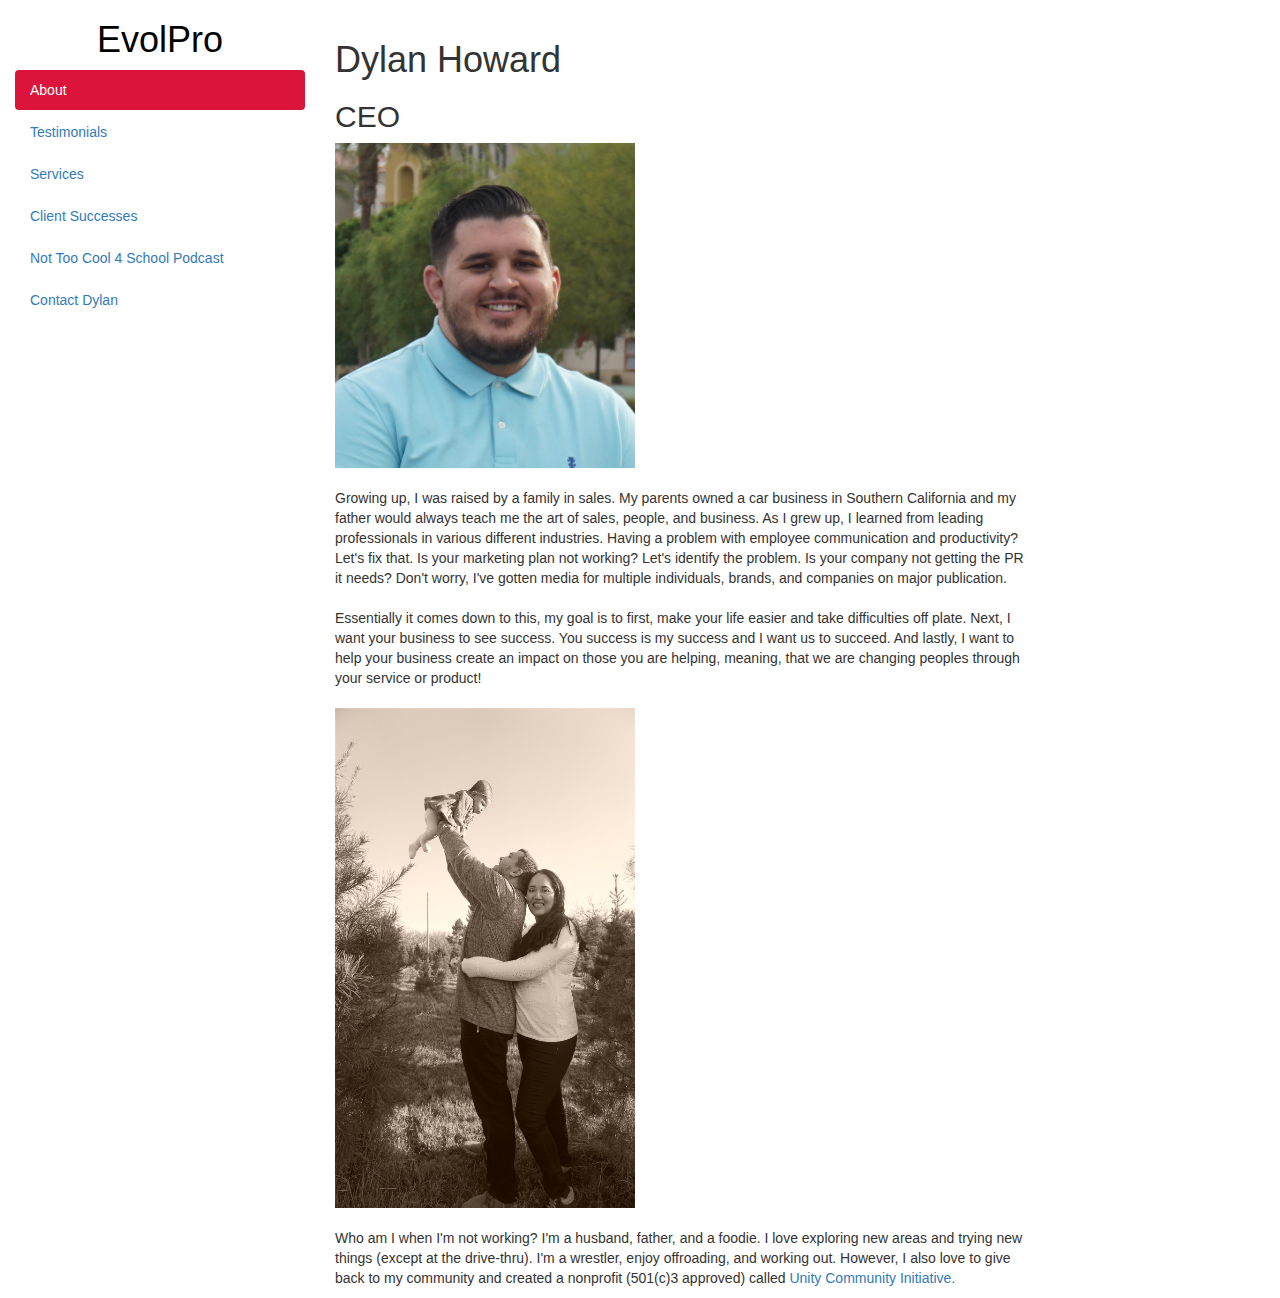
<file: about.html>
<!DOCTYPE html>
<html lang="en">
<head>
	
	<!-- Global site tag (gtag.js) - Google Analytics -->
<script async src="https://www.googletagmanager.com/gtag/js?id=G-W3NE774Z3F"></script>
<script>
  window.dataLayer = window.dataLayer || [];
  function gtag(){dataLayer.push(arguments);}
  gtag('js', new Date());

  gtag('config', 'G-W3NE774Z3F');
</script>
	
	<title>About EvolPro</title>
	<meta charset="utf-8">
	<meta name="viewport" content="width=device-width, initial-scale=1">
	<link rel="stylesheet" href="https://maxcdn.bootstrapcdn.com/bootstrap/3.3.7/css/bootstrap.min.css">
	<script src="https://ajax.googleapis.com/ajax/libs/jquery/3.2.1/jquery.min.js"></script>
	<script src="https://maxcdn.bootstrapcdn.com/bootstrap/3.3.7/js/bootstrap.min.js"></script>
	<style>
		/* Set height of the grid so .sidenav can be 100% (adjust as needed) */
		.row.content {height: 700px}

		/* Set gray background color and 100% height */
		.sidenav {
			background-color: #fff;
			height: 100%;
		}

		/* On small screens, set height to 'auto' for the grid */
		@media screen and (max-width: 767px) {
			.row.content {height: auto;} 
		}

		.nav>li.active>a{
			text-decoration: none;
			color: #fff;
			background-color: crimson;
		}

		.nav>li.active>a:hover,
		.nav>li>a:hover,
		.nav>li>a:focus {
			text-decoration: none;
			color: #fff;
			background-color: crimson;
		}
	</style>
</head>
<body>

	<nav class="navbar navbar-inverse visible-xs">
		<div class="container-fluid">
			<div class="navbar-header">
				<button type="button" class="navbar-toggle" data-toggle="collapse" data-target="#myNavbar">
					<span class="icon-bar"></span>
					<span class="icon-bar"></span>
					<span class="icon-bar"></span>                        
				</button>
				<a class="navbar-brand" href="index.html">EvolPro</a>
			</div>
			<div class="collapse navbar-collapse" id="myNavbar">
				<ul class="nav navbar-nav">
					<li class="active"><a href="about.html">About</a></li>
					<li><a href="clients.html">Testimonials</a></li>
					<li><a href="services.html">Services</a></li>
					<li><a href="pastwork.html">Client Successes</a></li>
					<li><a href="NTC4S.html">Not Too Cool 4 School Podcast</a></li>
					<li><a href="mailto:evolpro2020@gmail.com">Contact Dylan</a></li>
				</ul>
			</div>
		</div>
	</nav>

	<div class="container-fluid">
		<div class="row content">
			<div class="col-sm-3 hidden-xs">
				<h1 style="color:#333333; text-align: center"><a style="color: black" href="index.html">EvolPro</a></h1>
				<ul class="nav nav-pills nav-stacked">
					<li class="active"><a href="about.html">About</a></li>
					<li><a href="clients.html">Testimonials</a></li>
					<li><a href="services.html">Services</a></li>
					<li><a href="pastwork.html">Client Successes</a></li>
					<li><a href="NTC4S.html">Not Too Cool 4 School Podcast</a></li>
					<li><a href="mailto:evolpro2020@gmail.com">Contact Dylan</a></li>
				</ul><br>
			</div>
			<br>

			<div class="col-sm-9">
				<h1>Dylan Howard</h1>
				<h2>CEO</h2>
				<div class="row">
					<div class="col-sm-9">
					<img src="Dylan-Howard.JPG" alt="Dylan Howard" height="325px" width="300px"><br><br>	
						<p>Growing up, I was raised by a family in sales. My parents owned a car business in 
						Southern California and my father would always teach me the art of sales, people, and business. As I grew 
						up, I learned from leading professionals in various different industries. Having 
						a problem with employee communication and productivity? Let's fix that. Is your marketing plan not
						working? Let's identify the problem. Is your company not getting the PR it needs? Don't worry, 
						I've gotten media for multiple individuals, brands, and companies on major publication.<br><br>
						
						Essentially it comes down to this, my goal is to first, make your life easier and take difficulties off 
						plate. Next, I want your business to see success. You success is my success and I want us to succeed. And lastly, 
						I want to help your business create an impact on those you are helping, meaning, that we are changing peoples 
						through your service or product!<br><br> 
							
						<img src="Fam-1.jpg" alt="family" height="500px" width="300px"><br><br>
						
						Who am I when I'm not working? I'm a husband, father, and a foodie. I love exploring new areas and trying 
						new things (except at the drive-thru). I'm a wrestler, enjoy offroading, and working out. However, I also love to give back to 
						my community and created a nonprofit (501(c)3 approved) called 
						<a href="http://www.unityscholarship.org/">Unity Community Initiative.</a>
						  </p>
					</div>
				</div>
			</div>
		</div>
	</div>
</body>
</html>
</file>
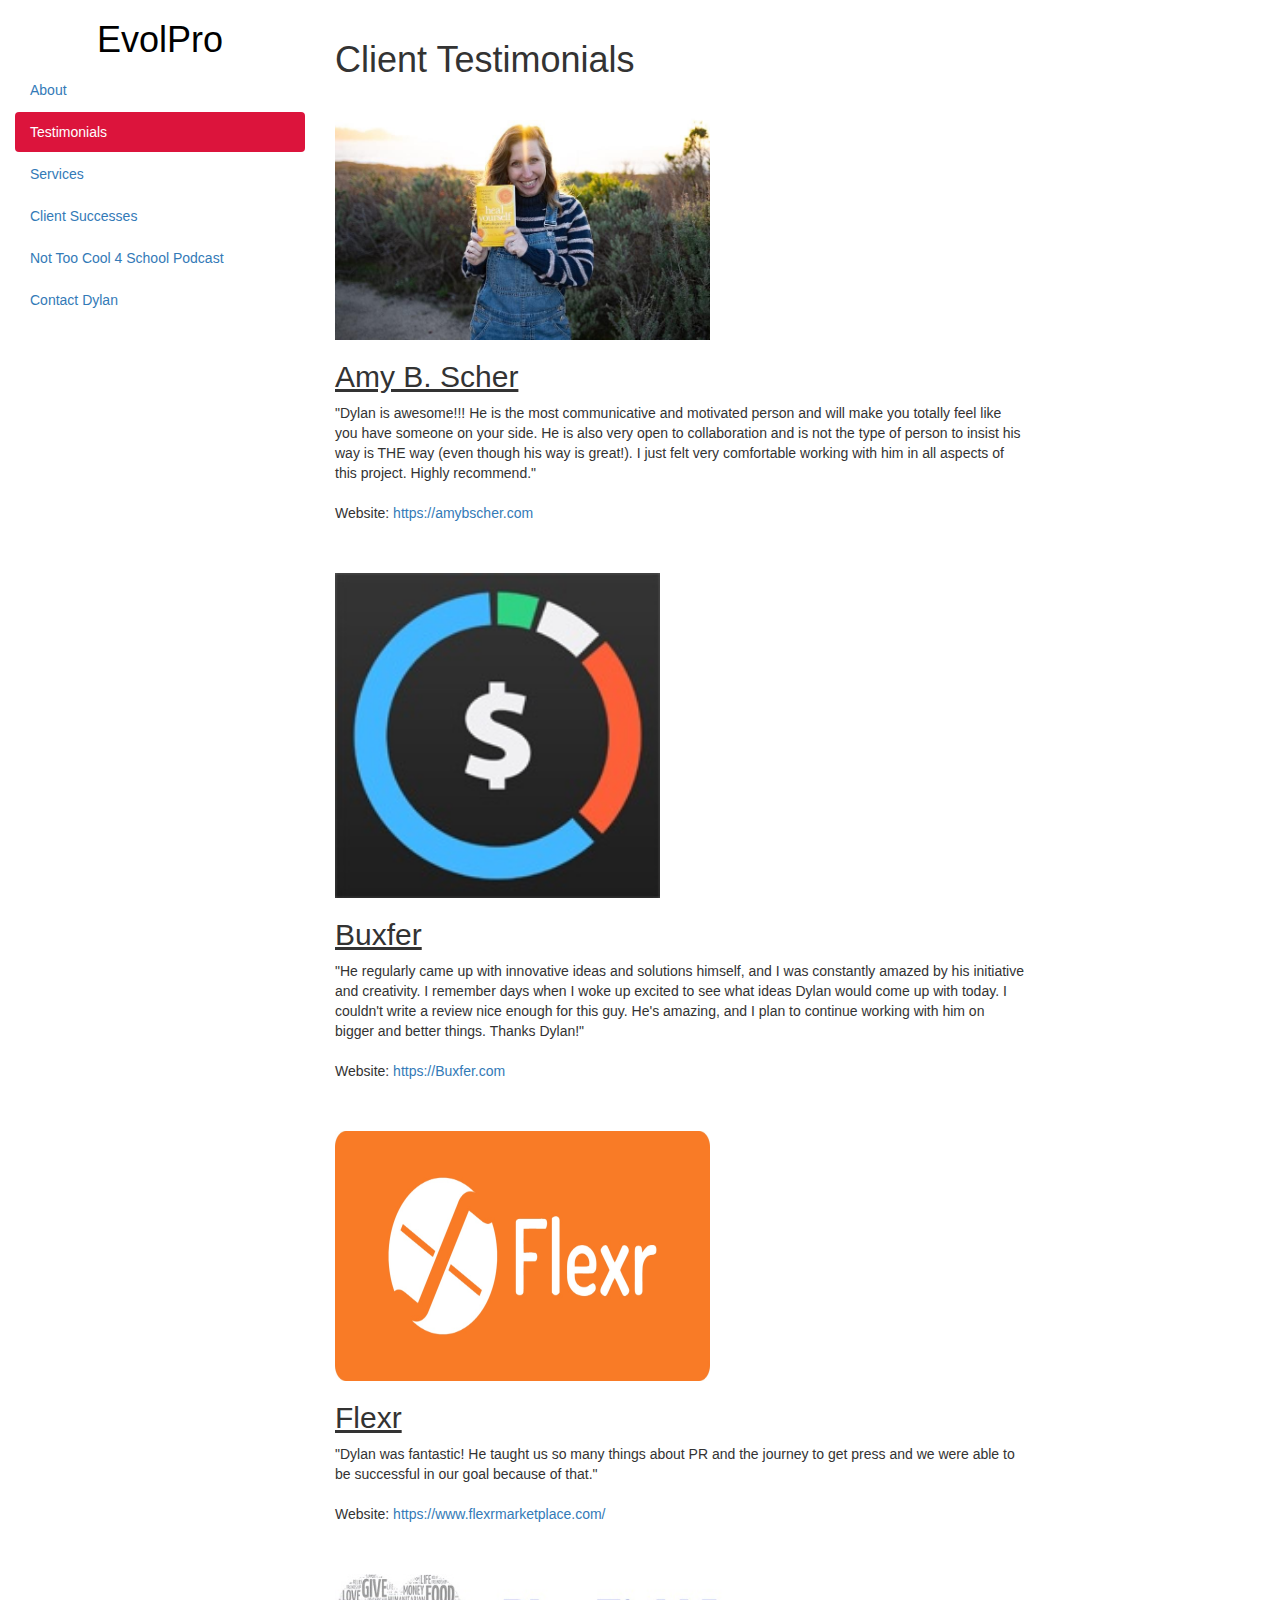
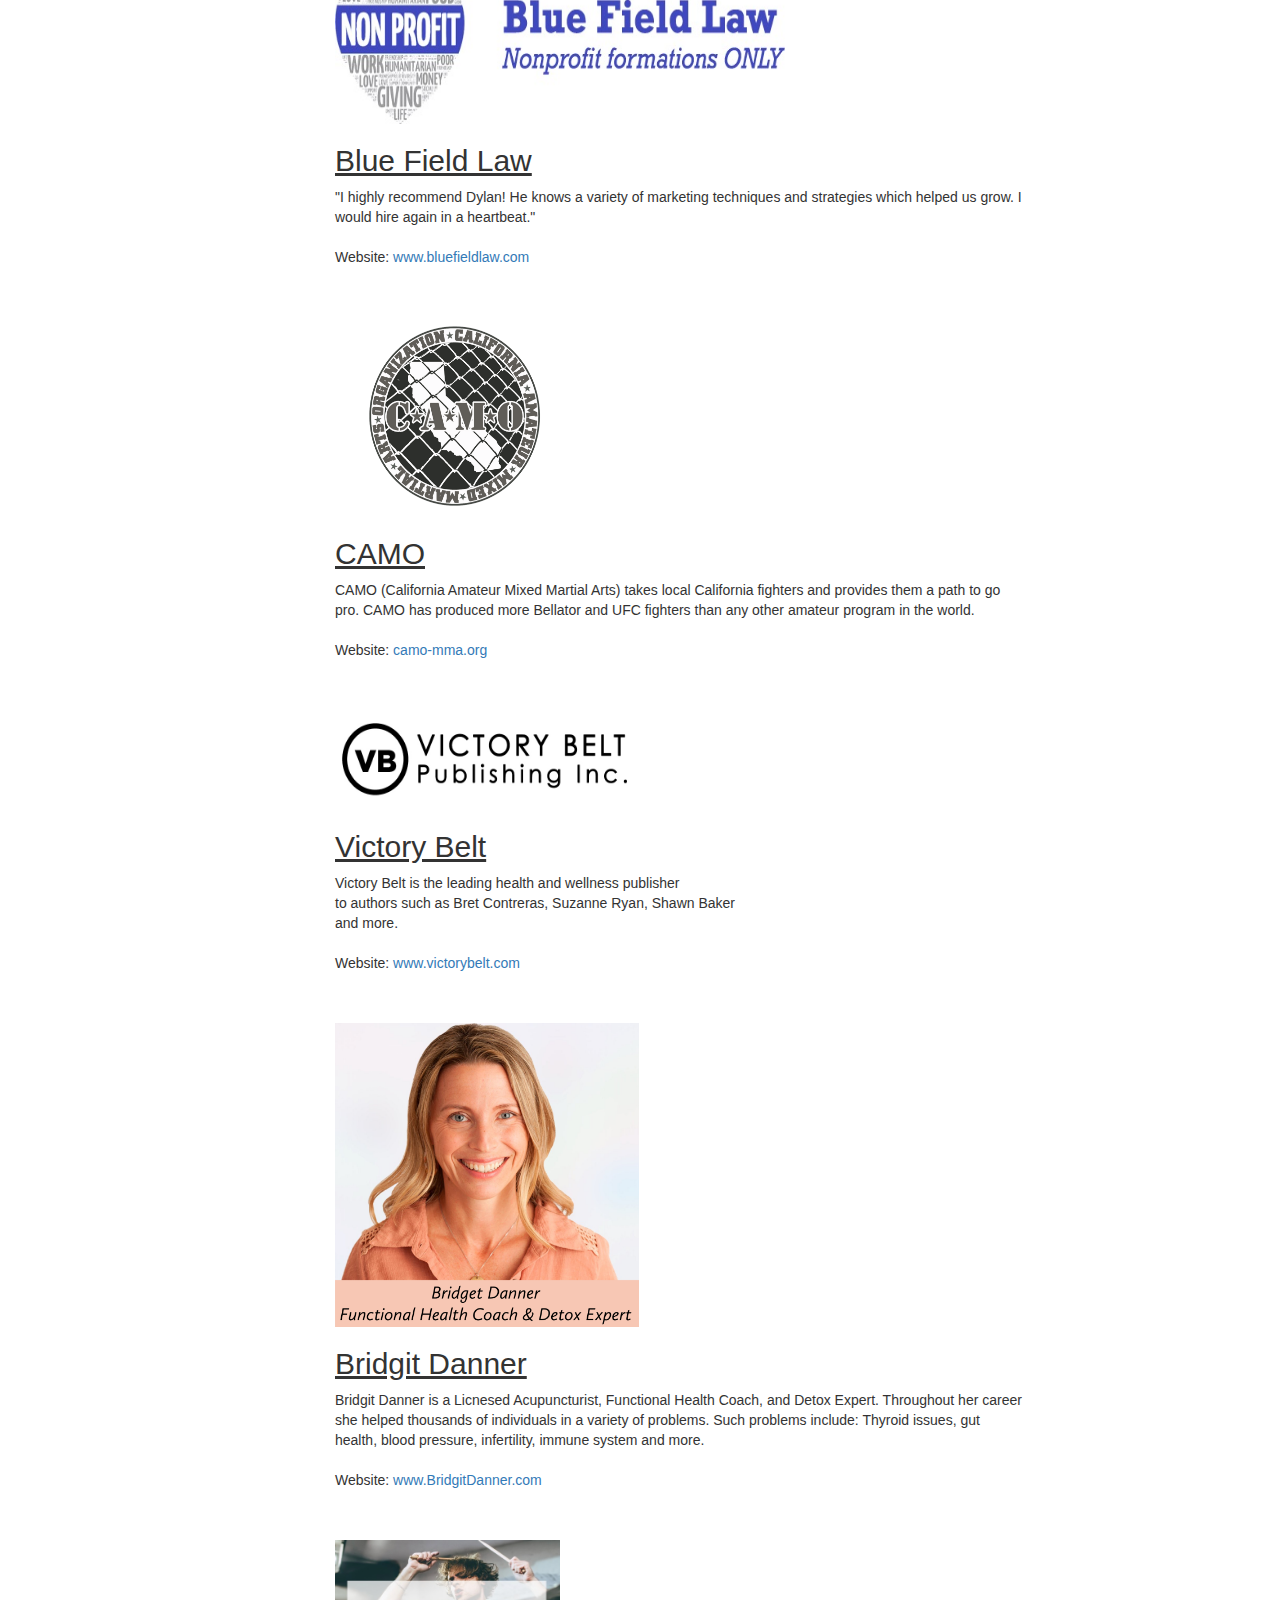
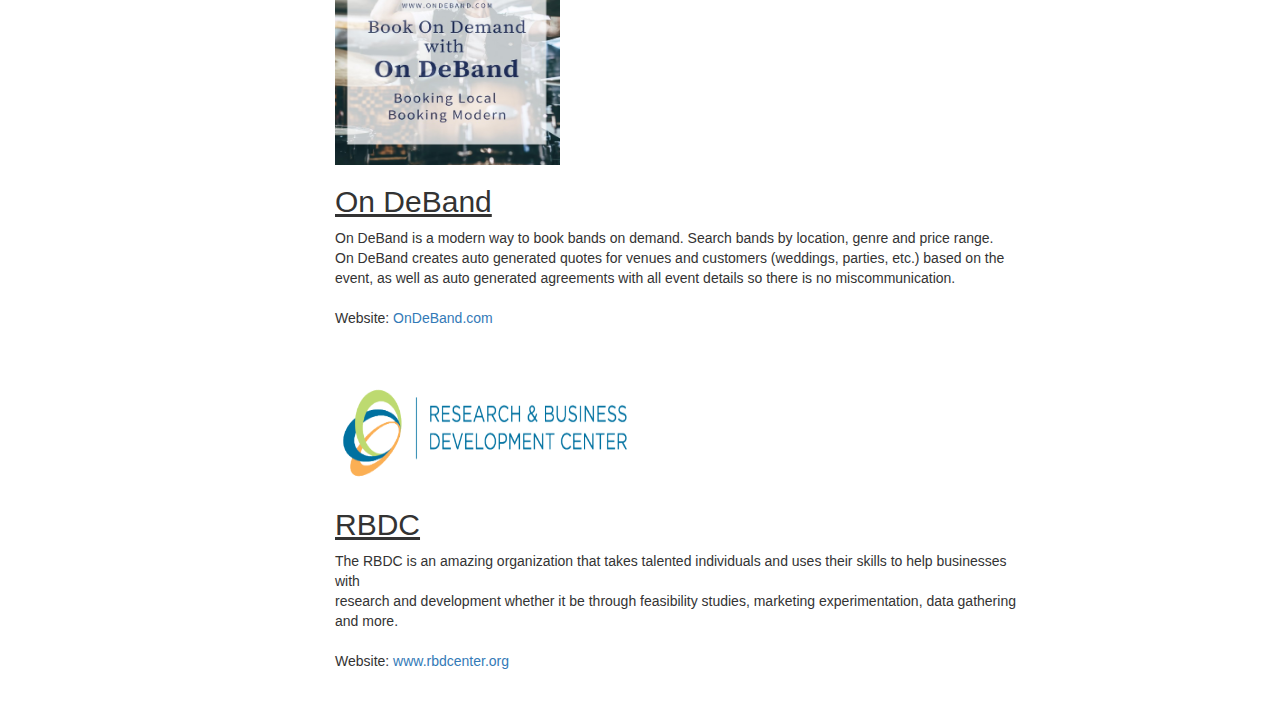
<file: clients.html>
<!DOCTYPE html>
<html lang="en">
<head>
	
	<!-- Global site tag (gtag.js) - Google Analytics -->
<script async src="https://www.googletagmanager.com/gtag/js?id=G-W3NE774Z3F"></script>
<script>
  window.dataLayer = window.dataLayer || [];
  function gtag(){dataLayer.push(arguments);}
  gtag('js', new Date());

  gtag('config', 'G-W3NE774Z3F');
</script>
		
	<title>Client Testimonials</title>
	<meta charset="utf-8">
	<meta name="viewport" content="width=device-width, initial-scale=1">
	<link rel="stylesheet" href="https://maxcdn.bootstrapcdn.com/bootstrap/3.3.7/css/bootstrap.min.css">
	<script src="https://ajax.googleapis.com/ajax/libs/jquery/3.2.1/jquery.min.js"></script>
	<script src="https://maxcdn.bootstrapcdn.com/bootstrap/3.3.7/js/bootstrap.min.js"></script>
	<style>
		/* Set height of the grid so .sidenav can be 100% (adjust as needed) */
		.row.content {height: 700px}

		/* Set gray background color and 100% height */
		.sidenav {
			background-color: #fff;
			height: 100%;
		}

		/* On small screens, set height to 'auto' for the grid */
		@media screen and (max-width: 767px) {
			.row.content {height: auto;} 
		}

		.nav>li.active>a{
			text-decoration: none;
			color: #fff;
			background-color: crimson;
		}

		.nav>li.active>a:hover,
		.nav>li>a:hover,
		.nav>li>a:focus {
			text-decoration: none;
			color: #fff;
			background-color: crimson;
		}
	</style>
</head>
<body>

	<nav class="navbar navbar-inverse visible-xs">
		<div class="container-fluid">
			<div class="navbar-header">
				<button type="button" class="navbar-toggle" data-toggle="collapse" data-target="#myNavbar">
					<span class="icon-bar"></span>
					<span class="icon-bar"></span>
					<span class="icon-bar"></span>                        
				</button>
				<a class="navbar-brand" href="index.html">EvolPro</a>
			</div>
			<div class="collapse navbar-collapse" id="myNavbar">
				<h1 style="color:#333333; text-align: center"><a style="color: black" href="index.html">EvolPro</a></h1>
				<ul class="nav navbar-nav">
					<li><a href="about.html">About</a></li>
					<li class="active"><a href="clients.html">Testimonials</a></li>
					<li><a href="services.html">Services</a></li>
					<li><a href="pastwork.html">Client Successes</a></li>
					<li><a href="NTC4S.html">Not Too Cool 4 School Podcast</a></li>
					<li><a href="mailto:evolpro2020@gmail.com">Contact Dylan</a></li>
				</ul>
			</div>
		</div>
	</nav>

	<div class="container-fluid">
		<div class="row content">
			<div class="col-sm-3 hidden-xs">
				<h1 style="color:#333333; text-align: center"><a style="color: black" href="index.html">EvolPro</a></h1>
				<ul class="nav nav-pills nav-stacked">
					<li><a href="about.html">About</a></li>
					<li class="active"><a href="clients.html">Testimonials</a></li>
					<li><a href="services.html">Services</a></li>
					<li><a href="pastwork.html">Client Successes</a></li>
					<li><a href="NTC4S.html">Not Too Cool 4 School Podcast</a></li>
					<li><a href="mailto:evolpro2020@gmail.com">Contact Dylan</a></li>
				</ul><br>
			</div>
			<br>

			<div class="col-sm-9">
				<h1>Client Testimonials</h1>
				<div class="row">
					<div class="col-sm-9">
					
					  <img src="43DABA09-0D5E-4F6E-AAE8-E971C246980C.jpeg" alt="Amy" style="width:375px;height:250px;"><br>
						<u><h2>Amy B. Scher</h2></u>
						<p>"Dylan is awesome!!! He is the most communicative and motivated person 
						and will make you totally feel like you have someone on your side.
						He is also very open to collaboration and is not the type of person 
						to insist his way is THE way (even though his way is great!). I just 
						felt very comfortable working with him in all aspects of this project. 
						Highly recommend."  
						<br><br>
						Website: <a href=https://amybscher.com>https://amybscher.com</a></p><br><br> 
						
					 <img src="Buxfer.jpg" alt="Buxfer" style="width:325px;height:325px;"><br>
						<u><h2>Buxfer</h2></u>
						<p>"He regularly came up with innovative ideas and solutions himself, 
						and I was constantly amazed by his initiative and creativity. I remember 
						days when I woke up excited to see what ideas Dylan would come up with today. 
						I couldn't write a review nice enough for this guy. He's amazing, and I plan 
						to continue working with him on bigger and better things. Thanks Dylan!"  
						<br><br>
						Website: <a href=https://Buxfer.com>https://Buxfer.com</a></p><br><br> 
						
						<img src="Flexr.jpg" alt="Flexr" style="width:375px;height:250px;"><br>
						<u><h2>Flexr</h2></u>
						<p>"Dylan was fantastic! He taught us so many things about PR 
						and the journey to get press and we were able to be successful 
						in our goal because of that."
						<br><br>
						Website: <a href=https://www.flexrmarketplace.com/>https://www.flexrmarketplace.com/</a></p><br><br>  
						
						<img src="BFL.jpg" alt="BFL" style="width:450px;height:150px;"><br>
						<u><h2>Blue Field Law</h2></u>
						<p>"I highly recommend Dylan! He knows a variety of marketing techniques and strategies which
						helped us grow. I would hire again in a heartbeat."
						<br><br>
						Website: <a href=www.bluefieldlaw.com>www.bluefieldlaw.com</a></p><br><br>
						
						<img src="logo-camo.png" alt="CAMO" style="width:225px;height:200px;"><br>
						<u><h2>CAMO</h2></u>
						<p>CAMO (California Amateur Mixed Martial Arts) takes local California 
						fighters and provides them a path to go pro. CAMO has produced more Bellator 
						and UFC fighters than any other amateur program in the world.  
						<br><br>
						Website: <a href=http://camo-mma.org/>camo-mma.org</a></p><br><br>
					
						<img src="vb.jpg" alt="VB" style="width:304px;height:100px;"><br>
						<u><h2>Victory Belt</h2></u>
						<p>Victory Belt is the leading health and wellness publisher<br> to authors such
						as Bret Contreras, Suzanne Ryan, Shawn Baker<br> and more.<br><br>
						Website: <a href=http://victorybelt.com/>www.victorybelt.com</a></p><br><br>
		
		                                <img src="Bidgitdanner.png" alt="Bridgit Danner" style="width:304px;height:304px;"><br>
						<u><h2>Bridgit Danner</h2></u>
						<p>Bridgit Danner is a Licnesed Acupuncturist, Functional Health Coach, and Detox Expert.
						Throughout her career she helped thousands of individuals in a variety of problems. Such
						problems include: Thyroid issues, gut health, blood pressure, infertility, immune system 
						and more.<br><br>
						Website: <a href=http://bridgitdanner.com/>www.BridgitDanner.com</a></p><br><br>
		
						<img src="On-DeBand.jpg" alt="On DeBand" style="width:225px;height:225px;"><br>
						<u><h2>On DeBand</h2></u>
						<p>On DeBand is a modern way to book bands on demand. Search bands by location, 
						genre and price range.<br> On DeBand creates auto generated quotes for venues and customers 
						(weddings, parties, etc.) based on the event, as well as auto generated agreements 
						with all event details so there is no miscommunication.
						<br><br>
						Website: <a href=http://ondeband.com/>OnDeBand.com</a></p><br><br>
						
						<img src="rbdc.png" alt="RBDC" style="width:300px;height:110px;"><br>
						<u><h2>RBDC</h2></u>
						<p>The RBDC is an amazing organization that takes talented individuals and
						uses their skills to help businesses with<br> research and development whether 
						it be through feasibility studies, marketing experimentation, data gathering
						and more.<br><br>
						Website: <a href=http://www.rbdcenter.org/>www.rbdcenter.org</a></p><br><br>
					</div>
				</div>
			</div>
		</div>
	</div>
</body>
</html>
</file>
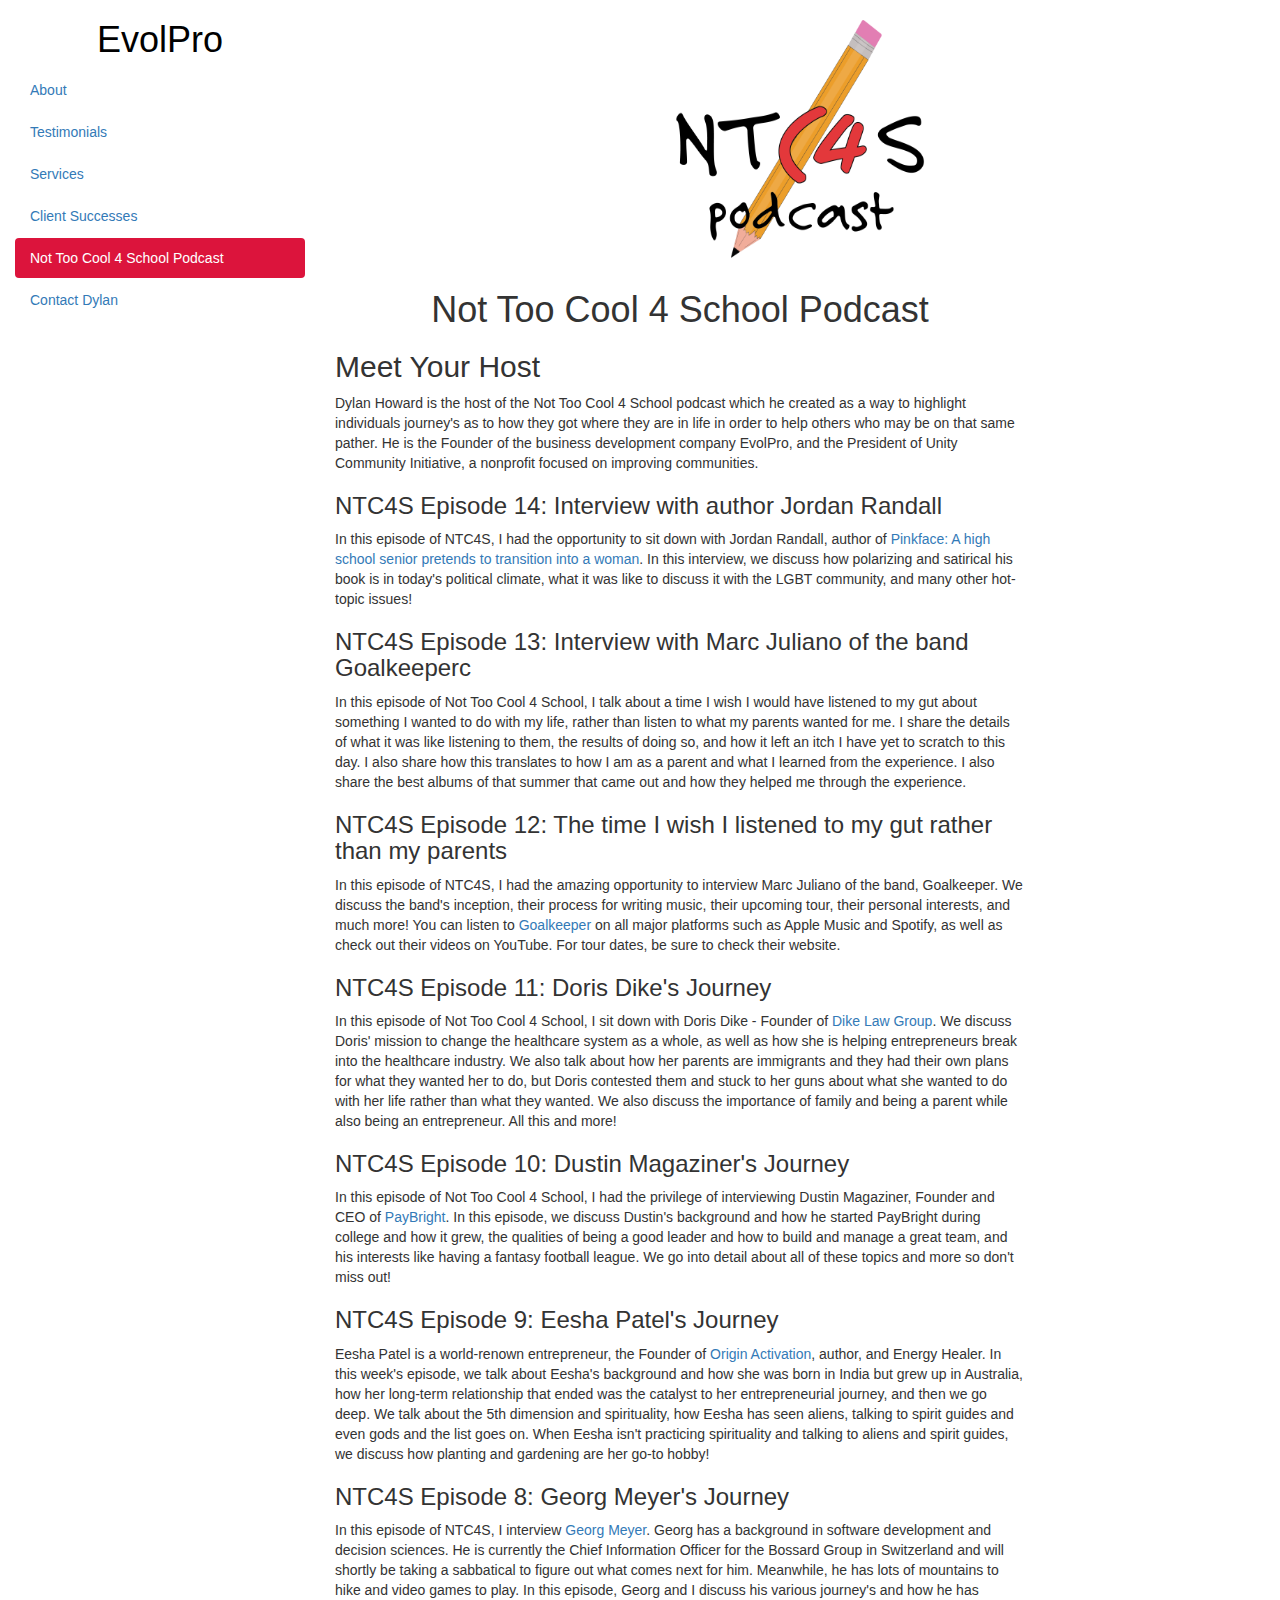
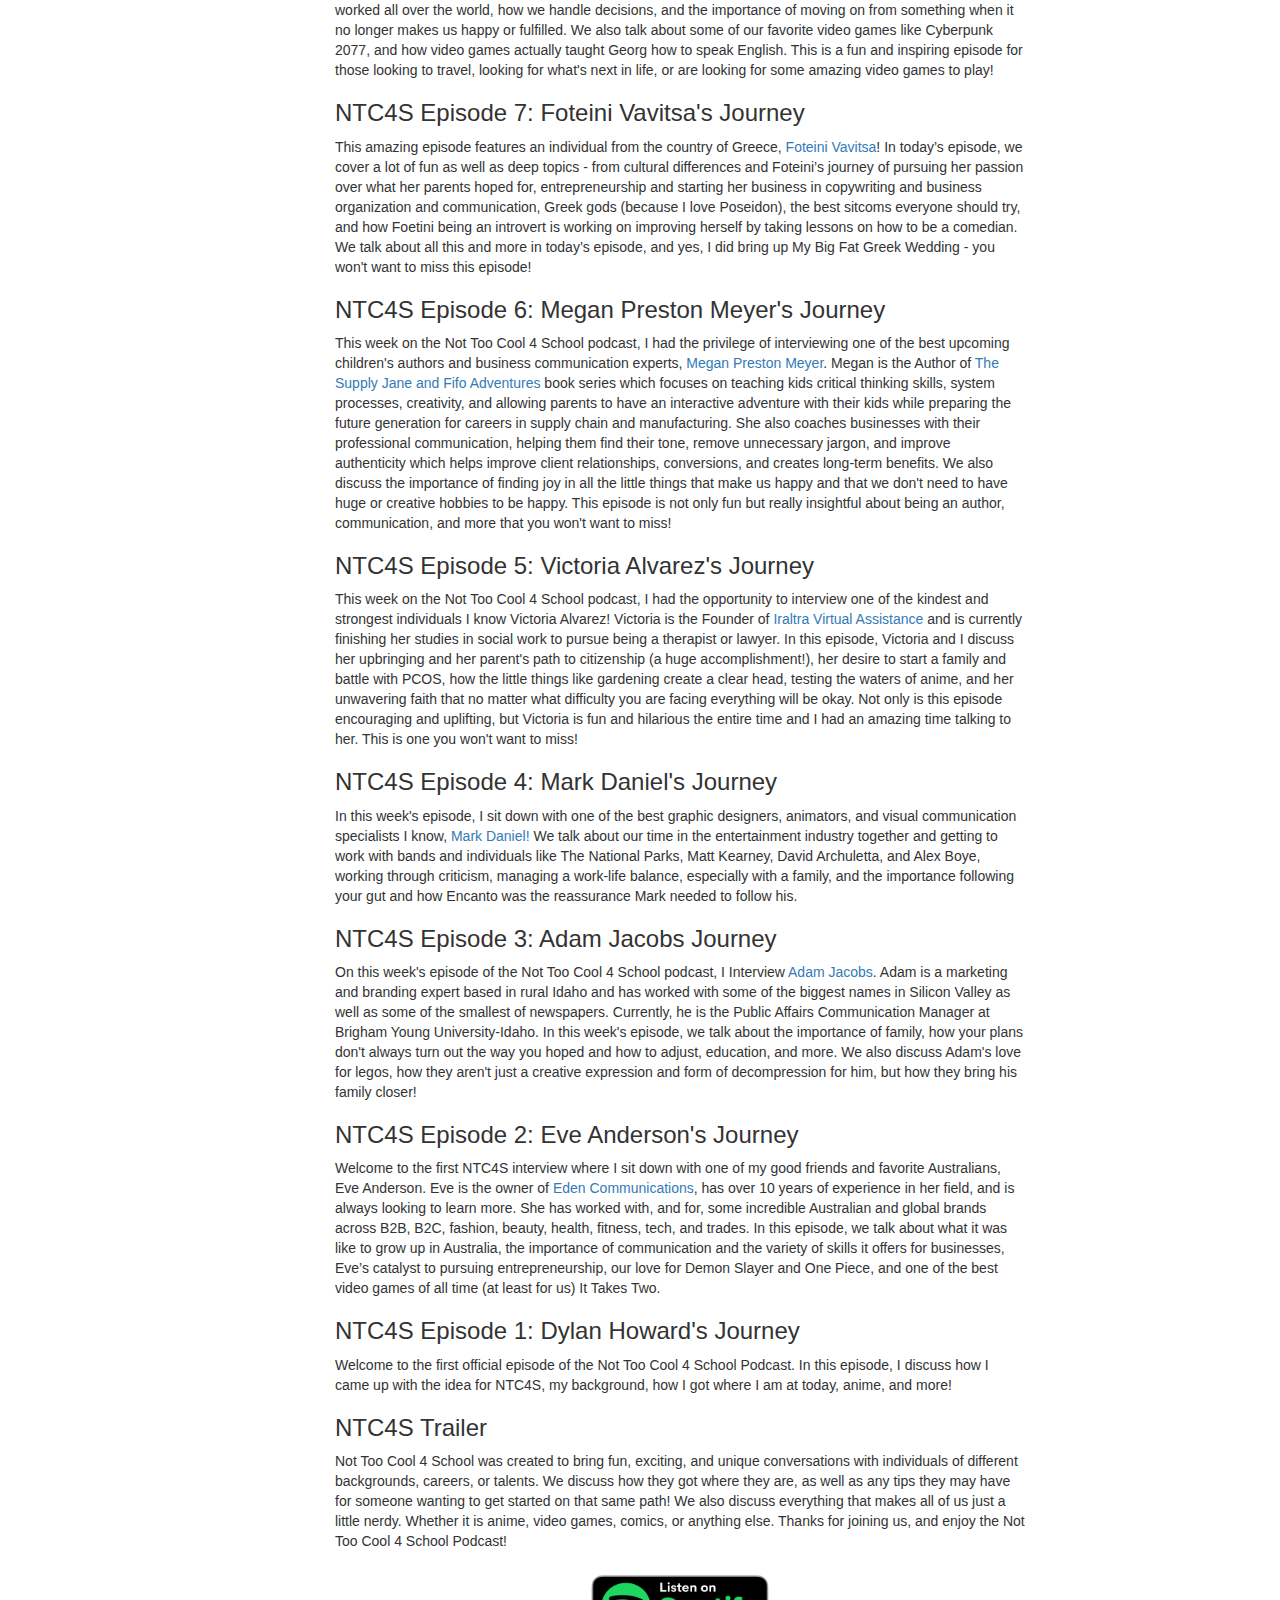
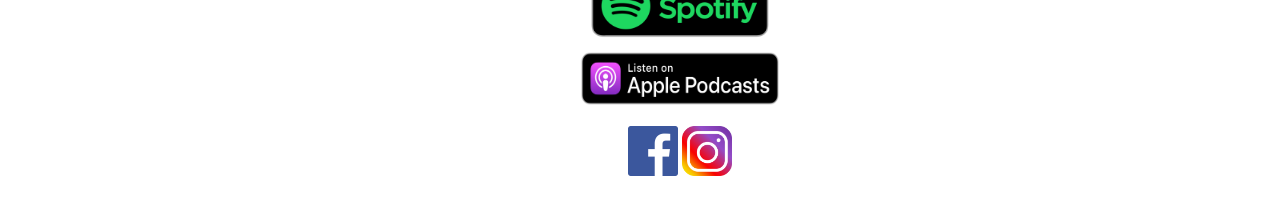
<file: NTC4S.html>
<!DOCTYPE html>
<html lang="en">
<head>
	
	<!-- Global site tag (gtag.js) - Google Analytics -->
<script async src="https://www.googletagmanager.com/gtag/js?id=G-W3NE774Z3F"></script>
<script>
  window.dataLayer = window.dataLayer || [];
  function gtag(){dataLayer.push(arguments);}
  gtag('js', new Date());

  gtag('config', 'G-W3NE774Z3F');
</script>
	
	<title>Not Too Cool 4 School Podcast</title>
	<meta charset="utf-8">
	<meta name="viewport" content="width=device-width, initial-scale=1">
	<link rel="stylesheet" href="https://maxcdn.bootstrapcdn.com/bootstrap/3.3.7/css/bootstrap.min.css">
	<script src="https://ajax.googleapis.com/ajax/libs/jquery/3.2.1/jquery.min.js"></script>
	<script src="https://maxcdn.bootstrapcdn.com/bootstrap/3.3.7/js/bootstrap.min.js"></script>
	<style>
		/* Set height of the grid so .sidenav can be 100% (adjust as needed) */
		.row.content {height: 700px}

		/* Set gray background color and 100% height */
		.sidenav {
			background-color: #fff;
			height: 100%;
		}

		/* On small screens, set height to 'auto' for the grid */
		@media screen and (max-width: auto;) {
			.row.content {height: auto;} 
		}

		.nav>li.active>a{
			text-decoration: none;
			color: #fff;
			background-color: crimson;
		}

		.nav>li.active>a:hover,
		.nav>li>a:hover,
		.nav>li>a:focus {
			text-decoration: none;
			color: #fff;
			background-color: crimson;
		}
	</style>
</head>
<body>

	<nav class="navbar navbar-inverse visible-xs">
		<div class="container-fluid">
			<div class="navbar-header">
				<button type="button" class="navbar-toggle" data-toggle="collapse" data-target="#myNavbar">
					<span class="icon-bar"></span>
					<span class="icon-bar"></span>
					<span class="icon-bar"></span>                        
				</button>
				<a class="navbar-brand" href="index.html">EvolPro</a>
			</div>
			<div class="collapse navbar-collapse" id="myNavbar">
				<h1 style="color:#333333; text-align: center"><a style="color: black" href="index.html">EvolPro</a></h1>
				<ul class="nav navbar-nav">
					<li><a href="about.html">About</a></li>
					<li><a href="clients.html">Testimonials</a></li>
					<li><a href="services.html">Services</a></li>
					<li><a href="pastwork.html">Client Successes</a></li>
					<li class="active"><a href="NTC4S.html">The Not Too Cool 4 School Podcast</a></li>
					<li><a href="mailto:evolpro2020@gmail.com">Contact Dylan</a></li>
				</ul>
			</div>
		</div>
	</nav>

	<div class="container-fluid">
		<div class="row content">
			<div class="col-sm-3 hidden-xs">
				<h1 style="color:#333333; text-align: center"><a style="color: black" href="index.html">EvolPro</a></h1>
				<ul class="nav nav-pills nav-stacked">
					<li><a href="about.html">About</a></li>
					<li><a href="clients.html">Testimonials</a></li>
					<li><a href="services.html">Services</a></li>
					<li><a href="pastwork.html">Client Successes</a></li>
					<li class="active"><a href="NTC4S.html">Not Too Cool 4 School Podcast</a></li>
					<li><a href="mailto:evolpro2020@gmail.com">Contact Dylan</a></li>
				</ul><br>
			</div>
			<br>

			<div class="col-sm-9">
				
				<center><img src="NTC4S-Logo.png" alt="Not Too Cool 4 School" height="250px" width="300px"></center>
				<div class="row">
					<div class="col-sm-9">
						
						<center><h1>Not Too Cool 4 School Podcast</h1></center>
						
						<h2>Meet Your Host</h2>
						<p>Dylan Howard is the host of the Not Too Cool 4 School podcast which he created as a way
						to highlight individuals journey's as to how they got where they are in life in order to help
						others who may be on that same pather. He is the Founder of the business development company EvolPro, 
                                                and the President of Unity Community Initiative, a nonprofit focused on improving communities.</p>
						
						
						
			     <div>    
			         <h3> NTC4S Episode 14: Interview with author Jordan Randall</h3>
				 <div id="buzzsprout-player-13333958"></div><script src="https://www.buzzsprout.com/1912036/13333958-ntc4s-episode-14-interview-with-author-jordan-randall.js?container_id=buzzsprout-player-13333958&player=small" type="text/javascript" charset="utf-8"></script>			    
			     </div>
					
					       <p>In this episode of NTC4S, I had the opportunity to sit down with Jordan Randall, author of <a href="https://www.amazon.com/Pinkface-school-senior-pretends-transition-ebook/dp/B0BXQP5SMV">Pinkface: A high school senior pretends to transition into a woman</a>. 
					       In this interview, we discuss how polarizing and satirical his book is in today's political climate, what it was like to discuss it with the LGBT community, 
					       and many other hot-topic issues!</p>
						
                           <div>
			      <h3> NTC4S Episode 13: Interview with Marc Juliano of the band Goalkeeperc</h3>
			      <div id="buzzsprout-player-12838452"></div><script src="https://www.buzzsprout.com/1912036/12838452-ntc4s-episode-13-interview-with-marc-juliano-of-the-band-goalkeeper.js?container_id=buzzsprout-player-12838452&player=small" type="text/javascript" charset="utf-8"></script>			     
			   </div>
					
					       <p>In this episode of Not Too Cool 4 School, I talk about a time I wish I would have listened to my gut about something I wanted to do with my life, 
					       rather than listen to what my parents wanted for me. I share the details of what it was like listening to them, the results of doing so, and how it 
					       left an itch I have yet to scratch to this day. I also share how this translates to how I am as a parent and what I learned from the experience. 
				               I also share the best albums of that summer that came out and how they helped me through the experience.</p> 

						
			     <div>
				<h3> NTC4S Episode 12: The time I wish I listened to my gut rather than my parents</h3>
			        <div id="buzzsprout-player-12536275"></div><script src="https://www.buzzsprout.com/1912036/12536275-ntc4s-episode-12-the-time-i-wish-i-listened-to-my-gut-rather-than-my-parents.js?container_id=buzzsprout-player-12536275&player=small" type="text/javascript" charset="utf-8"></script>			     
			     </div>
					
					       <p>In this episode of NTC4S, I had the amazing opportunity to interview Marc Juliano of the band, Goalkeeper. We discuss the band's inception, their process for writing music, 
					       their upcoming tour, their personal interests, and much more! You can listen to <a href="https://www.goalkeeperband.com/">Goalkeeper</a> on all major platforms such as Apple Music and Spotify, as well as check out their 
					       videos on YouTube. For tour dates, be sure to check their website.</p> 
						   
						
			     <div>
				<h3> NTC4S Episode 11: Doris Dike's Journey</h3>
				<div id="buzzsprout-player-12211635"></div><script src="https://www.buzzsprout.com/1912036/12211635-ntc4s-episode-11-doris-dike-s-journey.js?container_id=buzzsprout-player-12211635&player=small" type="text/javascript" charset="utf-8"></script>   
			     </div>
					
					       <p>In this episode of Not Too Cool 4 School, I sit down with Doris Dike - Founder of <a href="https://dklawg.com/">Dike Law Group</a>. We discuss Doris' mission to change the healthcare 
					       system as a whole, as well as how she is helping entrepreneurs break into the healthcare industry. We also talk about how her parents are immigrants and 
					       they had their own plans for what they wanted her to do, but Doris contested them and stuck to her guns about what she wanted to do with her life rather 
					       than what they wanted. We also discuss the importance of family and being a parent while also being an entrepreneur. All this and more!</p> 
			   
						
			     <div>
				<h3> NTC4S Episode 10: Dustin Magaziner's Journey</h3>
				<div id="buzzsprout-player-11651492"></div><script src="https://www.buzzsprout.com/1912036/11651492-ntc4s-episode-10-dustin-magaziner-s-journey.js?container_id=buzzsprout-player-11651492&player=small" type="text/javascript" charset="utf-8"></script>   
			   </div>
					
					       <p>In this episode of Not Too Cool 4 School, I had the privilege of interviewing Dustin Magaziner, Founder and CEO of <a href="https://www.gopaybright.com/">PayBright</a>. In this episode, 
					       we discuss Dustin's background and how he started PayBright during college and how it grew, the qualities of being a good leader and how to build 
					       and manage a great team, and his interests like having a fantasy football league. We go into detail about all of these topics and more so don't miss out!</p> 
			   
			   <div>
				<h3> NTC4S Episode 9: Eesha Patel's Journey</h3>
				<div id="buzzsprout-player-11651447"></div><script src="https://www.buzzsprout.com/1912036/11651447-ntc4s-episode-9-eesha-patel-s-journey.js?container_id=buzzsprout-player-11651447&player=small" type="text/javascript" charset="utf-8"></script>
   
			   </div>
					
					        <p>Eesha Patel is a world-renown entrepreneur, the Founder of <a href="https://originactivation.com/">Origin Activation</a>, author, and Energy Healer. 
						In this week's episode, we talk about Eesha's background and how she was born in India but grew up in Australia, how her long-term relationship that 
						ended was the catalyst to her entrepreneurial journey, and then we go deep. We talk about the 5th dimension and spirituality, how Eesha has seen aliens, 
						talking to spirit guides and even gods and the list goes on. When Eesha isn't practicing spirituality and talking to aliens and spirit guides, we discuss 
						how planting and gardening are her go-to hobby!</p> 
						
			   <div>
				<h3> NTC4S Episode 8: Georg Meyer's Journey</h3>
   				<div id="buzzsprout-player-11466960"></div><script src="https://www.buzzsprout.com/1912036/11466960-ntc4s-episode-8-georg-meyer-s-journey.js?container_id=buzzsprout-player-11466960&player=small" type="text/javascript" charset="utf-8"></script>

			   </div> 

                                                <p>In this episode of NTC4S, I interview <a href="https://georg-meyer.com/">Georg Meyer</a>. Georg has a background in software development and decision sciences. He is currently the Chief Information 
						Officer for the Bossard Group in Switzerland and will shortly be taking a sabbatical to figure out what comes next for him. Meanwhile, he has lots of mountains to 
						hike and video games to play. In this episode, Georg and I discuss his various journey's and how he has worked all over the world, how we handle decisions, and the 
						importance of moving on from something when it no longer makes us happy or fulfilled. We also talk about some of our favorite video games like Cyberpunk 2077, and how 
						video games actually taught Georg how to speak English. This is a fun and inspiring episode for those looking to travel, looking for what's next in life, or are looking 
						for some amazing video games to play!</p>			


                        <div>
				<h3> NTC4S Episode 7: Foteini Vavitsa's Journey</h3>
				<div id="buzzsprout-player-11274891"></div><script src="https://www.buzzsprout.com/1912036/11274891-ntc4s-episode-7-foteini-vavitsa-s-journey.js?container_id=buzzsprout-player-11274891&player=small" type="text/javascript" charset="utf-8"></script>
			</div> 

                                                <p>This amazing episode features an individual from the country of Greece, <a href="https://www.linkedin.com/in/foteinivavitsa/?locale=en_US">Foteini Vavitsa</a>! In today’s episode, we cover a lot of fun as well as 
                                                deep topics - from cultural differences and Foteini’s journey of pursuing her passion over what her parents hoped for, entrepreneurship and starting 
                                                her business in copywriting and business organization and communication, Greek gods (because I love Poseidon), the best sitcoms everyone should try, 
                                                and how Foetini being an introvert is working on improving herself by taking lessons on how to be a comedian. We talk about all this and more in today’s 
                                                episode, and yes, I did bring up My Big Fat Greek Wedding - you won't want to miss this episode!</p>
						
							
			<div>
				<h3> NTC4S Episode 6: Megan Preston Meyer's Journey</h3>
				<div id="buzzsprout-player-11162572"></div><script src="https://www.buzzsprout.com/1912036/11162572-ntc4s-episode-6-megan-preston-meyer-s-journey.js?container_id=buzzsprout-player-11162572&player=small" type="text/javascript" charset="utf-8"></script>
			</div>
						
						<p>This week on the Not Too Cool 4 School podcast, I had the privilege of interviewing one of the best upcoming 
						children's authors and business communication experts, <a href="https://megan.preston-meyer.com/">Megan Preston Meyer</a>. Megan is the Author of 
						<a href="https://www.supply-jane.com/">The Supply Jane and Fifo Adventures</a> book series which focuses on teaching kids critical thinking skills, 
						system processes, creativity, and allowing parents to have an interactive adventure with their kids while 
						preparing the future generation for careers in supply chain and manufacturing. She also coaches businesses 
						with their professional communication, helping them find their tone, remove unnecessary jargon, and improve 
						authenticity which helps improve client relationships, conversions, and creates long-term benefits. We also 
						discuss the importance of finding joy in all the little things that make us happy and that we don't need to 
						have huge or creative hobbies to be happy. This episode is not only fun but really insightful about being an 
						author, communication, and more that you won't want to miss! </p>			
									
			<div>
				<h3> NTC4S Episode 5: Victoria Alvarez's Journey</h3>
				<div id="buzzsprout-player-11124434"></div><script src="https://www.buzzsprout.com/1912036/11124434-ntc4s-episode-5-victoria-alvarez-s-journey.js?container_id=buzzsprout-player-11124434&player=small" type="text/javascript" charset="utf-8"></script>
			</div>
						
						<p>This week on the Not Too Cool 4 School podcast, I had the opportunity to interview one of the kindest 
						and strongest individuals I know Victoria Alvarez! Victoria is the Founder of <a href="https://www.facebook.com/IraltraVirtualAssistance">Iraltra Virtual Assistance</a> 
						and is currently finishing her studies in social work to pursue being a therapist or lawyer. In this episode, 
						Victoria and I discuss her upbringing and her parent's path to citizenship (a huge accomplishment!), her desire 
						to start a family and battle with PCOS, how the little things like gardening create a clear head, testing the 
						waters of anime, and her unwavering faith that no matter what difficulty you are facing everything will be okay. 
						Not only is this episode encouraging and uplifting, but Victoria is fun and hilarious the entire time and I 
						had an amazing time talking to her. This is one you won't want to miss!</p>
						
			<div>
				<h3> NTC4S Episode 4: Mark Daniel's Journey</h2>
				<div id="buzzsprout-player-11011605"></div><script src="https://www.buzzsprout.com/1912036/11011605-ntc4s-episode-4-mark-daniels-journey.js?container_id=buzzsprout-player-11011605&player=small" type="text/javascript" charset="utf-8"></script>
			</div>
				
						<p>In this week's episode, I sit down with one of the best graphic designers, animators, and visual 
						communication specialists I know, <a href="https://www.markpauldaniel.com/">Mark Daniel!</a> We talk about our time in the entertainment industry 
						together and getting to work with bands and individuals like The National Parks, Matt Kearney, 
						David Archuletta, and Alex Boye, working through criticism, managing a work-life balance, especially 
						with a family, and the importance following your gut and how Encanto was the reassurance Mark needed 
						to follow his. </p>			
			
						
			<div>
				<h3> NTC4S Episode 3: Adam Jacobs Journey</h2>
				<div id="buzzsprout-player-10924970"></div><script src="https://www.buzzsprout.com/1912036/10924970-ntc4s-episode-3-adam-jacobs-journey.js?container_id=buzzsprout-player-10924970&player=small" type="text/javascript" charset="utf-8"></script>
			</div>
						<p>On this week's episode of the Not Too Cool 4 School podcast, I Interview <a href="https://www.linkedin.com/in/comm-adamjacobs">Adam Jacobs</a>. 
						Adam is a marketing and branding expert based in rural Idaho and has worked with some of 
						the biggest names in Silicon Valley as well as some of the smallest of newspapers. Currently, 
						he is the Public Affairs Communication Manager at Brigham Young University-Idaho. In this 
						week's episode, we talk about the importance of family, how your plans don't always turn out 
						the way you hoped and how to adjust, education, and more. We also discuss Adam's love 
						for legos, how they aren't just a creative expression and form of decompression for him, 
						but how they bring his family closer!</p>
				
			<div>
				<h3> NTC4S Episode 2: Eve Anderson's Journey</h2>
				<div id="buzzsprout-player-10891164"></div><script src="https://www.buzzsprout.com/1912036/10891164-ntc4s-episode-2-eve-anderson-s-journey.js?container_id=buzzsprout-player-10891164&player=small" type="text/javascript" charset="utf-8"></script>
			</div>
						<p>Welcome to the first NTC4S interview where I sit down with one of my good friends
						and favorite Australians, Eve Anderson. Eve is the owner of <a href="https://edencommunications.com.au/">Eden Communications</a>, has 
						over 10 years of experience in her field, and is always looking to learn more. She has 
						worked with, and for, some incredible Australian and global brands across B2B, B2C, 
						fashion, beauty, health, fitness, tech, and trades. In this episode, we talk about what 
						it was like to grow up in Australia, the importance of communication and the variety of 
						skills it offers for businesses, Eve’s catalyst to pursuing entrepreneurship, our love for 
						Demon Slayer and One Piece, and one of the best video games of all time (at least for us) 
						It Takes Two.</p>
						
				<div>
				<h3> NTC4S Episode 1: Dylan Howard's Journey</h2>
				<div id="buzzsprout-player-10690353"></div><script src="https://www.buzzsprout.com/1912036/10690353-episode-1-the-beginning.js?container_id=buzzsprout-player-10690353&player=small" type="text/javascript" charset="utf-8"></script>
						
						<p>Welcome to the first official episode of the Not Too Cool 4 School Podcast. 
						In this episode, I discuss how I came up with the idea for NTC4S, my background, 
						how I got where I am at today, anime, and more!</p>
					
				<div>
				<h3> NTC4S Trailer</h2>
				<div id="buzzsprout-player-10597435"></div><script src="https://www.buzzsprout.com/1912036/10597435-welcome-to-the-not-too-cool-4-school-podcast.js?container_id=buzzsprout-player-10597435&player=small" type="text/javascript" charset="utf-8"></script>
			        </div>
						
					<p>Not Too Cool 4 School was created to bring fun, exciting, and unique conversations 
					with individuals of different backgrounds, careers, or talents. We discuss how they got 
					where they are, as well as any tips they may have for someone wanting to get started on 
					that same path! We also discuss everything that makes all of us just a little nerdy. 
					Whether it is anime, video games, comics, or anything else. Thanks for joining us, 
					and enjoy the Not Too Cool 4 School Podcast! </p>
					
					<center><a href="https://open.spotify.com/show/5JViyYbfQPbsuo0nWJptKY?si=xqum_UPAROitcj_pBhh-ZQ"><img src="Spotify-Button.PNG" alt="Spotify" width="190" height="90"></center>
					<center><a href="https://podcasts.apple.com/us/podcast/not-too-cool-4-school/id1624325412"><img src="Apple-Podcast.PNG" alt="Apple" width="200" height="55"></center><br>
						
					<center><a href="https://m.facebook.com/ntc4s"><img src="FB.PNG" alt="Facebook" width="50" height="50">  <a href="https://www.instagram.com/ntc4s/"><img src="IG.PNG" alt="Not Too Cool 4 School" width="50" height="50"></center><br><br>
			
                            </div>
		     </div>
	      </div>
	</div>
  </div>
</body>
</html>
</file>
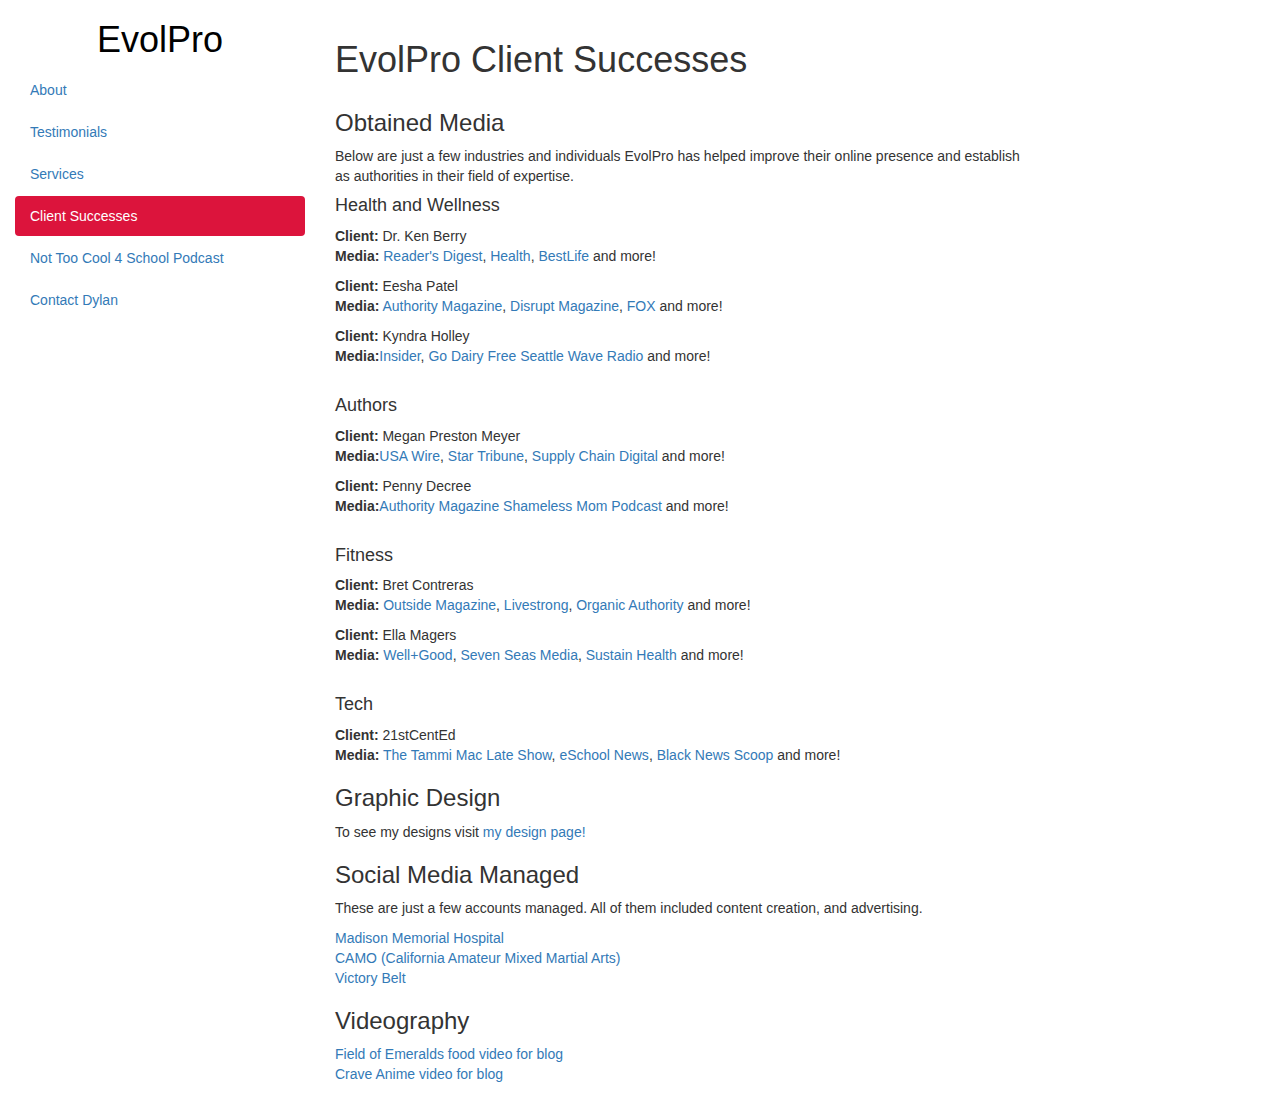
<file: pastwork.html>
<!DOCTYPE html>
<html lang="en">
<head>
	
	<title>EvolPro's Work</title>
	<meta charset="utf-8">
	<meta name="viewport" content="width=device-width, initial-scale=1">
	<link rel="stylesheet" href="https://maxcdn.bootstrapcdn.com/bootstrap/3.3.7/css/bootstrap.min.css">
	<script src="https://ajax.googleapis.com/ajax/libs/jquery/3.2.1/jquery.min.js"></script>
	<script src="https://maxcdn.bootstrapcdn.com/bootstrap/3.3.7/js/bootstrap.min.js"></script>
	<style>
		/* Set height of the grid so .sidenav can be 100% (adjust as needed) */
		.row.content {height: 700px}

		/* Set gray background color and 100% height */
		.sidenav {
			background-color: #fff;
			height: 100%;
		}

		/* On small screens, set height to 'auto' for the grid */
		@media screen and (max-width: 767px) {
			.row.content {height: auto;} 
		}

		.nav>li.active>a{
			text-decoration: none;
			color: #fff;
			background-color: crimson;
		}

		.nav>li.active>a:hover,
		.nav>li>a:hover,
		.nav>li>a:focus {
			text-decoration: none;
			color: #fff;
			background-color: crimson;
		}
	</style>
</head>
<body>

	<nav class="navbar navbar-inverse visible-xs">
		<div class="container-fluid">
			<div class="navbar-header">
				<button type="button" class="navbar-toggle" data-toggle="collapse" data-target="#myNavbar">
					<span class="icon-bar"></span>
					<span class="icon-bar"></span>
					<span class="icon-bar"></span>                        
				</button>
				<a class="navbar-brand" href="index.html">EvolPro</a>
			</div>
			<div class="collapse navbar-collapse" id="myNavbar">
				<h1 style="color:#333333; text-align: center"><a style="color: black" href="index.html">EvolPro</a></h1>
				<ul class="nav navbar-nav">
					<li><a href="about.html">About</a></li>
					<li><a href="clients.html">Testimonials</a></li>
					<li><a href="services.html">Services</a></li>
					<li class="active"><a href="pastwork.html">Client Successes</a></li>
					<li><a href="NTC4S.html">Not Too Cool 4 School Podcast</a></li>
					<li><a href="mailto:evolpro2020@gmail.com">Contact Dylan</a></li>
				</ul>
			</div>
		</div>
	</nav>

	<div class="container-fluid">
		<div class="row content">
			<div class="col-sm-3 hidden-xs">
				<h1 style="color:#333333; text-align: center"><a style="color: black" href="index.html">EvolPro</a></h1>
				<ul class="nav nav-pills nav-stacked">
					<li><a href="about.html">About</a></li>
					<li><a href="clients.html">Testimonials</a></li>
					<li><a href="services.html">Services</a></li>
					<li class="active"><a href="pastwork.html">Client Successes</a></li>
					<li><a href="NTC4S.html">Not Too Cool 4 School Podcast</a></li>
					<li><a href="mailto:evolpro2020@gmail.com">Contact Dylan</a></li>
				</ul><br>
			</div>
			<br>

			<div class="col-sm-9">
			<h1>EvolPro Client Successes</h1>
				
			<div class="row">
			<div class="col-sm-9">
				
			<h3>Obtained Media</h3>
			<p> Below are just a few industries and individuals EvolPro has helped improve their online presence and establish as authorities 
			in their field of expertise.</p>
				
			<h4>Health and Wellness</h4>
				
			<p><b>Client:</b> Dr. Ken Berry<br>
			<b>Media:</b> <a href="https://www.rd.com/health/diet-weight-loss/sugar-addiction/">Reader's Digest</a>,
			       <a href="https://www.health.com/digestive-health/digestive-enzymes">Health</a>,
			       <a href="https://bestlifeonline.com/what-causes-heartburn/">BestLife</a> and more!<br></p>
				
			<p><b>Client:</b> Eesha Patel<br>
			<b>Media:</b> <a href="https://medium.com/authority-magazine/eesha-patel-of-origin-activation-how-to-take-your-company-from-good-to-great-b488c92b4e30">Authority Magazine</a>,
			       <a href="https://disruptmagazine.com/eesha-patels-origin-activation-method-is-helping-entrepreneurs-to-suddenly-enjoy-explosive-new-levels-of-increased-sales-and-profits/">Disrupt Magazine</a>,
			       <a href="https://www.wicz.com/story/47508093/eesha-patel-of-origin-activation-creates-the-worlds-largest-global-intention-event-on-the-1111-gateway">FOX</a> and more!<br></p>
				
			<p><b>Client:</b> Kyndra Holley<br>
			<b>Media:</b><a href="https://www.insider.com/beer-you-can-drink-on-keto-2019-5#its-important-to-note-that-there-are-low-carb-options-available-1">Insider</a>,
			       <a href="https://www.godairyfree.org/recipes/keto-dairy-free-caesar-salad">Go Dairy Free</a>
			       <a href="https://soundcloud.com/northwestprime/peace-love-dairy-free-keto-cooking-with-kyndra-d-holley">Seattle Wave Radio</a> and more!<br><br></p>	
			
			<h4>Authors</h4>
				
			<p><b>Client:</b> Megan Preston Meyer<br>
			<b>Media:</b><a href="https://usawire.com/megan-preston-meyer-changing-the-minds-of-the-early-generations/">USA Wire</a>,
			       <a href="https://www.startribune.com/with-supply-jane-and-her-dog-fifo-minnesota-native-author-teaches-children-how-business-works/600129862/">Star Tribune</a>,
			       <a href="https://supplychaindigital.com/digital-supply-chain/global-supply-chain-news-views-round-up">Supply Chain Digital</a> and more!<br></p>
				
			<p><b>Client:</b> Penny Decree<br>
			<b>Media:</b><a href="https://medium.com/authority-magazine/social-impact-authors-how-why-penny-decree-of-decreed-publishing-is-helping-to-change-our-world-cfedc4e88fc8">Authority Magazine</a>
			       <a href="https://shamelessmom.com/episode/2793/">Shameless Mom Podcast</a> and more!<br><br></p>
				
			<h4>Fitness</h4>
				
			<p><b>Client:</b> Bret Contreras<br>
			<b>Media:</b> <a href="https://www.outsideonline.com/2405526/how-to-squat-properly">Outside Magazine</a>,
			 	<a href="https://www.livestrong.com/article/13721408-hip-thrusts-vs-squats/">Livestrong</a>, 
			 	<a href="https://www.organicauthority.com/energetic-health/how-to-build-stronger-and-bigger-glutes">Organic Authority</a> 
				and more!<br></p>
				
			<p><b>Client:</b> Ella Magers<br>
			<b>Media:</b> <a href="https://www.wellandgood.com/3-6-9-amrap-workout/">Well+Good</a>,
			 	<a href="https://sevenseasmedia.org/why-im-celebrating-world-wildlife-day-by-advocating-for-animals/">Seven Seas Media</a>, 
			 	<a href="https://sustainhealth.fit/lifestyle/ella-magers-interview-sexy-fit-vegan/">Sustain Health</a> 
				and more!<br><br></p>
				
			<h4>Tech</h4>
				
			<p><b>Client:</b> 21stCentEd<br>
			<b>Media:</b> <a href="https://vods3-prod.franklyinc.com/foxb/foxb_1406_137_50603_50604_24506633_15155456_1.mp4">The Tammi Mac Late Show</a>,
			 	<a href="https://www.eschoolnews.com/newsline/2020/09/03/21stcented-launches-virtual-stem-and-cte-programs-for-all-students/">eSchool News</a>, 
			 	<a href="https://www.blacknewsscoop.com/2020/10/black-owned-stem-academy-to-help-brown.html">Black News Scoop</a> 
				and more!<br></p>
				
			<h3>Graphic Design</h3>
		        	<p>To see my designs visit <a href="https://dhdesigns.github.io/">my design page!</a></p>
				
			<h3>Social Media Managed</h3>
				<p>These are just a few accounts managed. All of them included content creation, and advertising.</p>
				
				<a href="https://www.facebook.com/madisonmemorial/">Madison Memorial Hospital</a><br>
				<a href="https://www.facebook.com/officialcamo/">CAMO (California Amateur Mixed Martial Arts)</a><br>
				<a href"https://www.facebook.com/victorybelt/">Victory Belt</a><br>
				
			<h3>Videography</h3>
				
				  <a href="https://www.youtube.com/watch?v=p0AGA74l1gc&t=76s">Field of Emeralds food video for blog</a><br>
				  <a href="https://www.youtube.com/watch?v=ehmbhorqvtA&t=300s">Crave Anime video for blog</a><br><br>
				  
				  
					</div>
				</div>
			</div>
		</div>
	</div>
</body>
</html>
</file>
